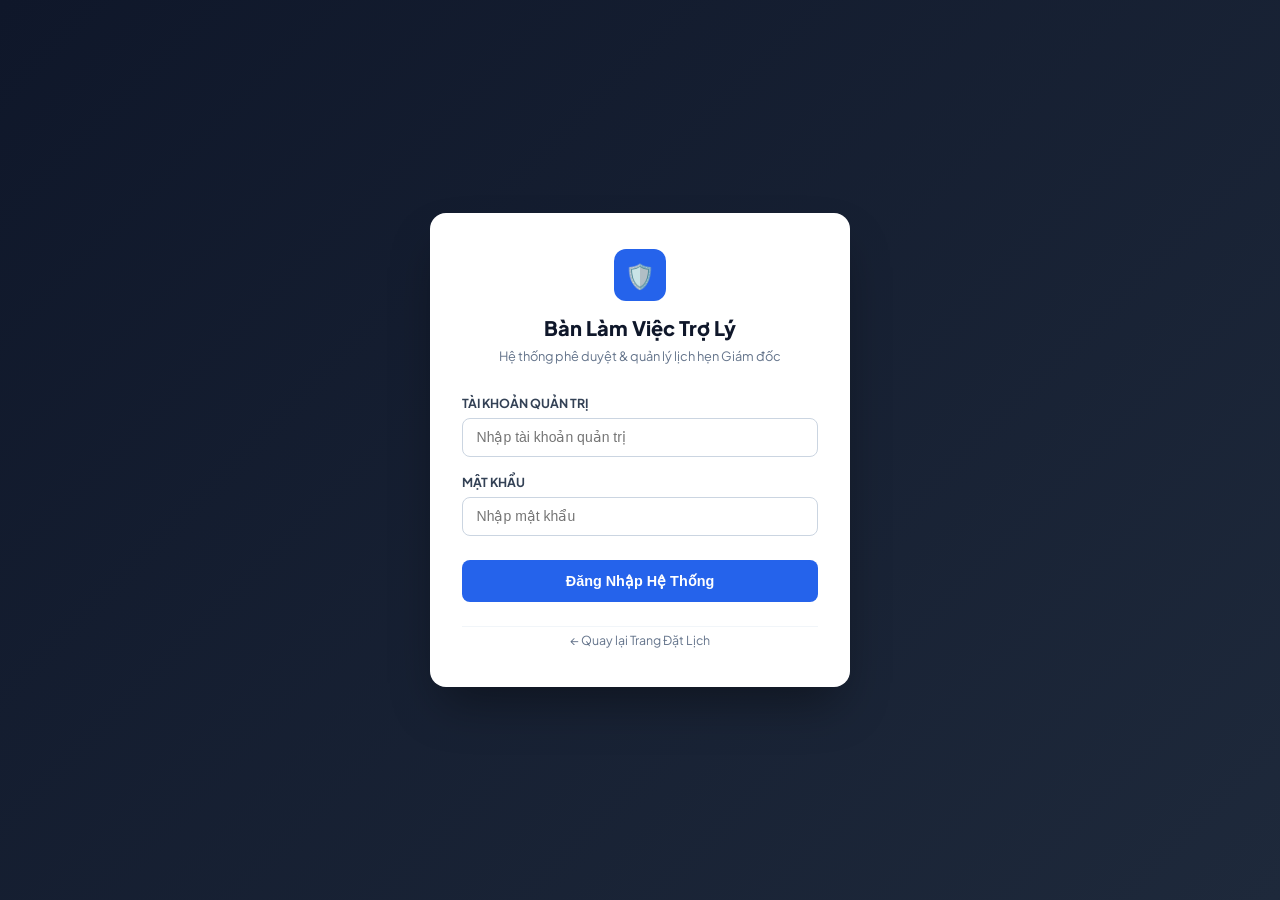
<file: templates/login.html>
<!DOCTYPE html>
<html lang="vi">
<head>
  <meta charset="UTF-8">
  <meta name="viewport" content="width=device-width, initial-scale=1.0">
  <title>Đăng Nhập Quản Trị - Trợ Lý Giám Đốc</title>
  <link rel="stylesheet" href="/static/css/common.css">
  <link rel="stylesheet" href="/static/css/admin.css">
</head>
<body>
  <div class="login-page-container">
    <div class="login-card">
      <div style="text-align: center; margin-bottom: 1.75rem;">
        <div style="width: 52px; height: 52px; background: #2563eb; color: white; border-radius: 12px; display: inline-flex; align-items: center; justify-content: center; font-size: 1.5rem; margin-bottom: 0.75rem;">
          🛡️
        </div>
        <h2 style="font-size: 1.25rem; font-weight: 800; color: #0f172a;">Bàn Làm Việc Trợ Lý</h2>
        <p style="font-size: 0.8rem; color: #64748b; margin-top: 0.2rem;">Hệ thống phê duyệt & quản lý lịch hẹn Giám đốc</p>
      </div>

      <div id="loginAlertBox" style="display: none; padding: 0.75rem; border-radius: 8px; font-size: 0.8rem; margin-bottom: 1rem; background: #fef2f2; border: 1px solid #fecaca; color: #991b1b;"></div>

      <form id="loginForm" style="display: flex; flex-direction: column; gap: 1rem;">
        <div>
          <label style="display: block; font-size: 0.775rem; font-weight: 700; color: #334155; margin-bottom: 0.35rem; text-transform: uppercase;">Tài Khoản Quản Trị</label>
          <input type="text" id="usernameInput" placeholder="Nhập tài khoản quản trị" required 
            style="width: 100%; padding: 0.65rem 0.85rem; border: 1px solid #cbd5e1; border-radius: 8px; font-size: 0.875rem; outline: none;">
        </div>

        <div>
          <label style="display: block; font-size: 0.775rem; font-weight: 700; color: #334155; margin-bottom: 0.35rem; text-transform: uppercase;">Mật Khẩu</label>
          <input type="password" id="passwordInput" placeholder="Nhập mật khẩu" required 
            style="width: 100%; padding: 0.65rem 0.85rem; border: 1px solid #cbd5e1; border-radius: 8px; font-size: 0.875rem; outline: none;">
        </div>

        <button type="submit" id="btnLoginSubmit" class="btn btn-primary" style="width: 100%; padding: 0.75rem; font-size: 0.9rem; margin-top: 0.5rem;">
          Đăng Nhập Hệ Thống
        </button>
      </form>

      <div style="margin-top: 1.5rem; text-align: center; border-top: 1px solid #f1f5f9; pt-3;">
        <a href="/" style="font-size: 0.775rem; color: #64748b; text-decoration: none;">← Quay lại Trang Đặt Lịch</a>
      </div>
    </div>
  </div>

  <script>
    document.getElementById('loginForm').addEventListener('submit', async (e) => {
      e.preventDefault();
      const u = document.getElementById('usernameInput').value.trim();
      const p = document.getElementById('passwordInput').value.trim();
      const btn = document.getElementById('btnLoginSubmit');
      const alertBox = document.getElementById('loginAlertBox');

      btn.disabled = true;
      btn.textContent = 'Đang kiểm tra...';
      alertBox.style.display = 'none';

      try {
        const res = await fetch('/api/admin/login', {
          method: 'POST',
          headers: { 'Content-Type': 'application/json' },
          body: JSON.stringify({ username: u, password: p })
        });
        const data = await res.json();

        if (res.ok) {
          window.location.href = '/admin';
        } else {
          alertBox.style.display = 'block';
          alertBox.textContent = data.detail || 'Sai tài khoản hoặc mật khẩu!';
        }
      } catch (err) {
        alertBox.style.display = 'block';
        alertBox.textContent = 'Lỗi kết nối máy chủ!';
      } finally {
        btn.disabled = false;
        btn.textContent = 'Đăng Nhập Hệ Thống';
      }
    });
  </script>
</body>
</html>
</file>
<file: static/css/common.css>
/* static/css/common.css */
@import url('https://fonts.googleapis.com/css2?family=Plus+Jakarta+Sans:wght@400;500;600;700;800&display=swap');

:root {
  --primary: #2563eb;
  --primary-hover: #1d4ed8;
  --primary-light: #eff6ff;
  --success: #10b981;
  --success-light: #ecfdf5;
  --warning: #f59e0b;
  --warning-light: #fffbeb;
  --danger: #ef4444;
  --danger-light: #fef2f2;
  --slate-50: #f8fafc;
  --slate-100: #f1f5f9;
  --slate-200: #e2e8f0;
  --slate-300: #cbd5e1;
  --slate-400: #94a3b8;
  --slate-500: #64748b;
  --slate-600: #475569;
  --slate-700: #334155;
  --slate-800: #1e293b;
  --slate-900: #0f172a;
  --radius-lg: 16px;
  --radius-md: 12px;
  --radius-sm: 8px;
  --shadow-sm: 0 1px 2px 0 rgb(0 0 0 / 0.05);
  --shadow-md: 0 4px 6px -1px rgb(0 0 0 / 0.1), 0 2px 4px -2px rgb(0 0 0 / 0.1);
  --shadow-lg: 0 10px 15px -3px rgb(0 0 0 / 0.1), 0 4px 6px -4px rgb(0 0 0 / 0.1);
}

* {
  margin: 0;
  padding: 0;
  box-sizing: border-box;
}

body {
  font-family: 'Plus Jakarta Sans', -apple-system, BlinkMacSystemFont, sans-serif;
  background-color: #f8fafc;
  color: var(--slate-800);
  line-height: 1.5;
  -webkit-font-smoothing: antialiased;
}

/* Scrollbar styling */
::-webkit-scrollbar {
  width: 8px;
  height: 8px;
}
::-webkit-scrollbar-track {
  background: #f1f5f9;
}
::-webkit-scrollbar-thumb {
  background: #cbd5e1;
  border-radius: 4px;
}
::-webkit-scrollbar-thumb:hover {
  background: #94a3b8;
}

/* Utilities */
.container {
  max-width: 1200px;
  margin: 0 auto;
  padding: 0 1rem;
}

.btn {
  display: inline-flex;
  align-items: center;
  justify-content: center;
  gap: 0.5rem;
  padding: 0.5rem 1rem;
  font-size: 0.875rem;
  font-weight: 600;
  border-radius: var(--radius-sm);
  border: 1px solid transparent;
  cursor: pointer;
  transition: all 0.2s ease;
  text-decoration: none;
}

.btn-primary {
  background-color: var(--primary);
  color: #ffffff;
}
.btn-primary:hover {
  background-color: var(--primary-hover);
}

.btn-outline {
  background-color: #ffffff;
  border-color: var(--slate-300);
  color: var(--slate-700);
}
.btn-outline:hover {
  background-color: var(--slate-100);
}

.btn-danger {
  background-color: var(--danger);
  color: #ffffff;
}
.btn-danger:hover {
  background-color: #dc2626;
}

.badge {
  display: inline-flex;
  align-items: center;
  gap: 0.35rem;
  font-size: 0.725rem;
  font-weight: 700;
  padding: 0.2rem 0.6rem;
  border-radius: 9999px;
  text-transform: uppercase;
  letter-spacing: 0.025em;
}

.badge-success {
  background-color: var(--success-light);
  color: #065f46;
  border: 1px solid #a7f3d0;
}

.badge-warning {
  background-color: var(--warning-light);
  color: #92400e;
  border: 1px solid #fde68a;
}

.badge-danger {
  background-color: var(--danger-light);
  color: #991b1b;
  border: 1px solid #fecaca;
}
</file>
<file: static/css/admin.css>
/* static/css/admin.css */

.admin-header {
  background: var(--slate-900);
  color: #ffffff;
  padding: 1rem 0;
  box-shadow: var(--shadow-md);
  position: sticky;
  top: 0;
  z-index: 40;
}

.admin-nav {
  display: flex;
  justify-content: space-between;
  align-items: center;
}

.admin-logo {
  display: flex;
  align-items: center;
  gap: 0.75rem;
  font-size: 1.1rem;
  font-weight: 800;
  color: #ffffff;
  text-decoration: none;
}

.admin-actions {
  display: flex;
  align-items: center;
  gap: 0.75rem;
}

/* Stats Cards */
.stats-grid {
  display: grid;
  grid-template-columns: repeat(auto-fit, minmax(200px, 1fr));
  gap: 1rem;
  margin-bottom: 1.75rem;
}

.stat-card {
  background: #ffffff;
  border: 1px solid var(--slate-200);
  border-radius: var(--radius-md);
  padding: 1.25rem;
  box-shadow: var(--shadow-sm);
  display: flex;
  align-items: center;
  gap: 1rem;
}

.stat-icon {
  width: 44px;
  height: 44px;
  border-radius: var(--radius-sm);
  display: flex;
  align-items: center;
  justify-content: center;
  font-size: 1.35rem;
}

.stat-val {
  font-size: 1.5rem;
  font-weight: 800;
  color: var(--slate-900);
  line-height: 1.1;
}

.stat-label {
  font-size: 0.8rem;
  font-weight: 600;
  color: var(--slate-500);
}

/* Booking Items List */
.booking-item-card {
  background: #ffffff;
  border: 1px solid var(--slate-200);
  border-radius: var(--radius-md);
  padding: 1.25rem;
  margin-bottom: 1rem;
  box-shadow: var(--shadow-sm);
  display: flex;
  flex-direction: column;
  gap: 1rem;
  transition: all 0.2s ease;
}

@media (min-width: 840px) {
  .booking-item-card {
    flex-direction: row;
    justify-content: space-between;
    align-items: flex-start;
  }
}

.booking-item-card.border-pending {
  border-left: 5px solid var(--warning);
}
.booking-item-card.border-confirmed {
  border-left: 5px solid var(--success);
}
.booking-item-card.border-rejected {
  border-left: 5px solid var(--slate-400);
  opacity: 0.7;
}

.booking-main-info {
  flex: 1;
  display: flex;
  flex-direction: column;
  gap: 0.5rem;
}

.booking-title-row {
  display: flex;
  flex-wrap: wrap;
  align-items: center;
  gap: 0.6rem;
}

.booking-company {
  font-size: 1rem;
  font-weight: 800;
  color: var(--slate-900);
}

.booking-meta-grid {
  display: grid;
  grid-template-columns: repeat(auto-fit, minmax(220px, 1fr));
  gap: 0.5rem;
  font-size: 0.8rem;
  color: var(--slate-600);
  background: var(--slate-50);
  padding: 0.75rem 1rem;
  border-radius: var(--radius-sm);
  border: 1px solid var(--slate-100);
}

.booking-purpose-box {
  font-size: 0.8rem;
  color: var(--slate-700);
  background: #ffffff;
  padding: 0.6rem;
  border-left: 3px solid var(--primary);
  border-radius: 4px;
}

/* LIVE EMAIL COMPOSER */
.composer-template-pills {
  display: flex;
  gap: 0.5rem;
  flex-wrap: wrap;
  margin-bottom: 0.75rem;
}

.template-pill-btn {
  padding: 0.35rem 0.75rem;
  font-size: 0.775rem;
  font-weight: 700;
  border: 1px solid var(--slate-300);
  background: #ffffff;
  border-radius: 9999px;
  cursor: pointer;
  transition: all 0.15s;
}

.template-pill-btn:hover, .template-pill-btn.active {
  background: var(--primary);
  color: #ffffff;
  border-color: var(--primary);
}

.tag-helper-bar {
  display: flex;
  align-items: center;
  gap: 0.4rem;
  flex-wrap: wrap;
  font-size: 0.725rem;
  color: var(--slate-500);
  margin-top: 0.35rem;
}

.tag-pill {
  background: var(--slate-200);
  color: var(--slate-800);
  padding: 0.15rem 0.45rem;
  border-radius: 4px;
  cursor: pointer;
  font-family: monospace;
}
.tag-pill:hover {
  background: var(--slate-300);
}

/* LOGIN PAGE CARD */
.login-page-container {
  min-height: 100vh;
  display: flex;
  align-items: center;
  justify-content: center;
  padding: 1.5rem;
  background: linear-gradient(135deg, #0f172a 0%, #1e293b 100%);
}

.login-card {
  background: #ffffff;
  border-radius: var(--radius-lg);
  max-width: 420px;
  width: 100%;
  padding: 2.25rem 2rem;
  box-shadow: 0 25px 50px -12px rgba(0, 0, 0, 0.4);
}
</file>
